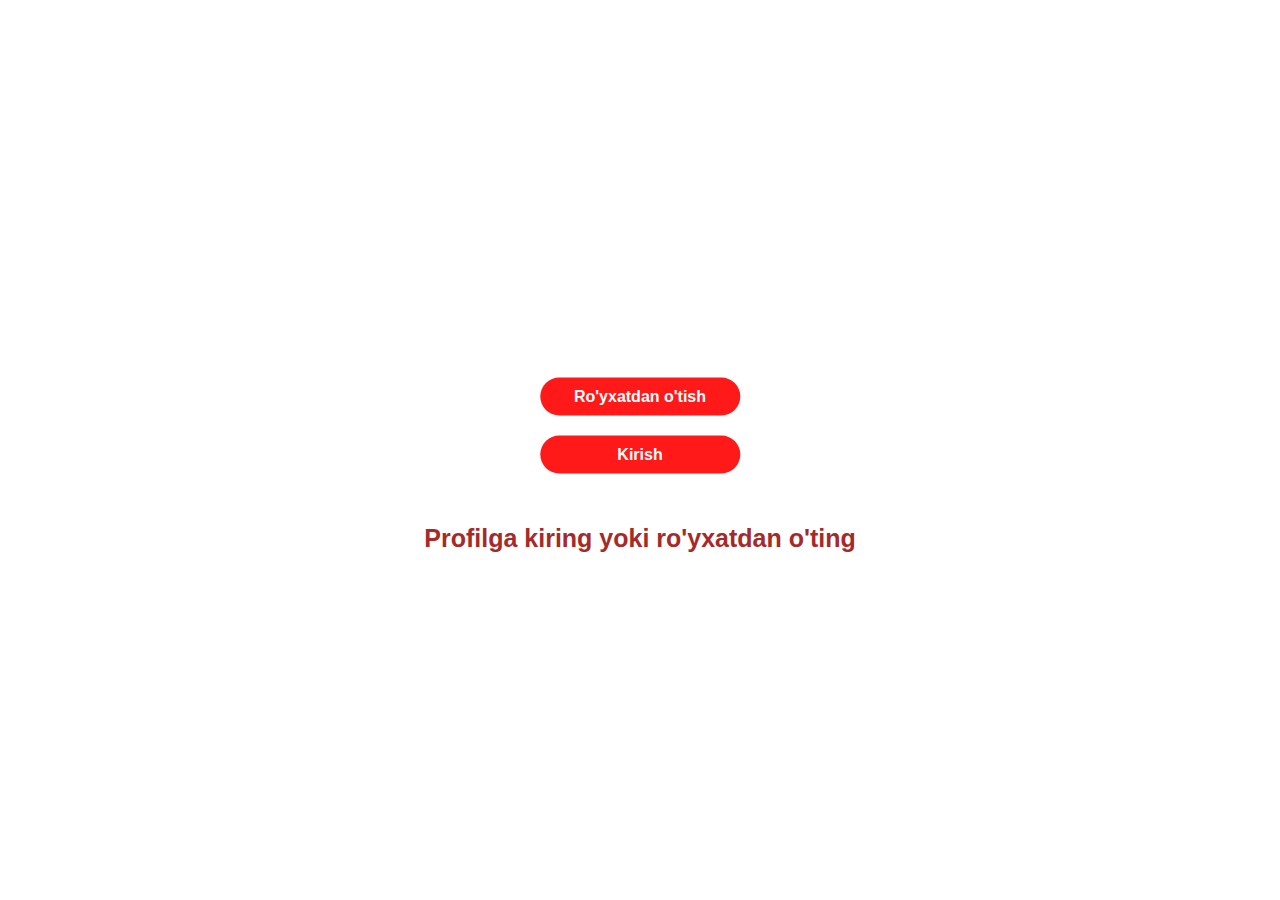
<file: index.html>
<!DOCTYPE html>
<html lang="en">
<head>
  <meta charset="UTF-8">
  <meta http-equiv="X-UA-Compatible" content="IE=edge">
  <meta name="viewport" content="width=device-width, initial-scale=1.0">
  <link rel="icon" href="images/logo.png">
  <link rel="stylesheet" href="styles/style.css">
  <title>Restaurant</title>
</head>
<body>
  <section class="section">
    <div class="container">
      <div class="section__content">
        <a href="htmls/registration.html" class="section__content-link registration btn">Ro'yxatdan o'tish</a>
        <a href="htmls/autorization.html" class="section__content-link autorization btn">Kirish</a>
      </div>
    </div>

    <div class="section__block">
      <h2 class="section__block-title">
        Profilga kiring yoki ro'yxatdan o'ting
      </h2>
    </div>
  </section>

  <div class="wrapper">
    <header class="header">
      <div class="container">
        <nav class="header__nav">
          <p class="header__nav-logo">
            Restaurant
          </p>
          <div class="header__nav-box">
            <p class="header__nav-userName"><span class="header__nav-user"></span> xush kelibsiz!</p>
            <a href="#!" class="header__nav-btn btn">Chiqish</a>
          </div>
          
        </nav>
      </div>
    </header>

    <main class="main">
      <div class="main__categories">
        <div class="container">
          <div class="main__categories-box">
            <button class="main__category hammasi">Hammasi</button>
            <button class="main__category quyuq">Quyuq ovqatlar</button>
            <button class="main__category suyuq">Suyuq ovqatlar</button>
            <button class="main__category ichimliklar">Ichimliklar</button>
          </div>
        </div>
        
      </div>

      <div class="main__content">
        <div class="container">
          <div class="main__content-box">

            <!-- <div class="card">
              <div class="card__imgBox">
                <img src="images/osh.jpg" alt="" class="card__imgBox-img">
              </div>

              <h2 class="card__title">Palov</h2>

              <p class="card__price">
                35.000 so'm
              </p>
            </div>  -->

          </div>
        </div>
      </div>
    </main>
  </div>






  <script src="apps/app.js"></script>
</body>
</html>
</file>
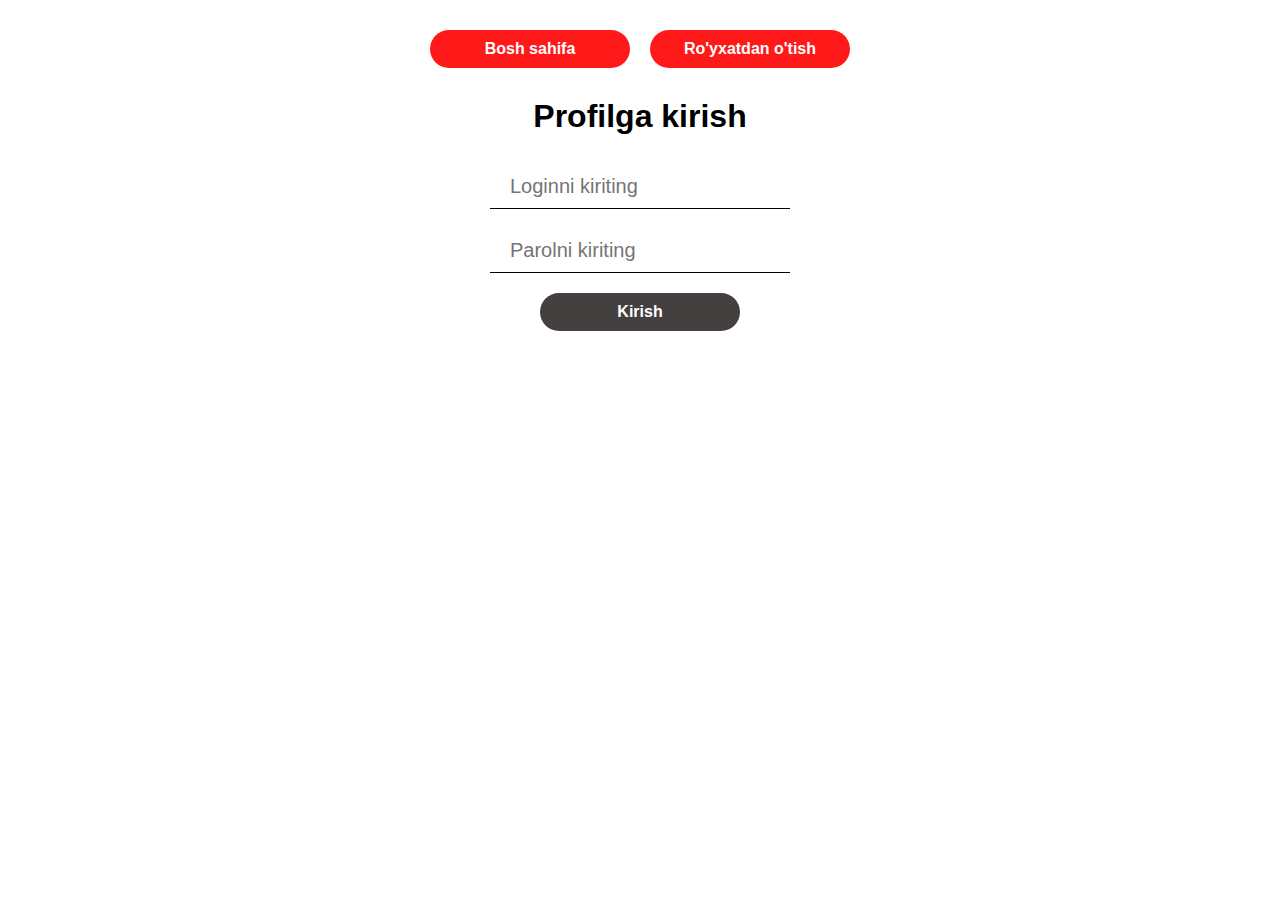
<file: htmls/autorization.html>
<!DOCTYPE html>
<html lang="en">
  <head>
    <meta charset="UTF-8" />
    <meta http-equiv="X-UA-Compatible" content="IE=edge" />
    <meta name="viewport" content="width=device-width, initial-scale=1.0" />
    <link rel="icon" href="../images/logo.png">
    <link rel="stylesheet" href="../styles/style.css" />
    <title>Profilga kirish</title>
  </head>
  <body>
    <main class="autoRegMain">
      <div class="container">
        <div class="autoRegMain__content">
          <div class="autoRegMain__content-links">
            <a href="../index.html" class="autoRegMain-link btn">Bosh sahifa</a>
            <a href="registration.html" class="autoRegMain-link btn">Ro'yxatdan o'tish</a>
          </div>

          <h1 class="autoRegMain__content-title">
            Profilga kirish
          </h1>

          <form action="form" class="autoRegMain__content-form">
            <input type="text" class="autoInput-login input"placeholder="Loginni kiriting" />
            <input type="password" class="autoInput-password input"placeholder="Parolni kiriting" />
            <a href="#!" class="autoBtn btn dark">Kirish</a>
          </form>
        </div>
      </div>
    </main>





    <script src="../apps/autoApp.js"></script>
  </body>
</html>
</file>
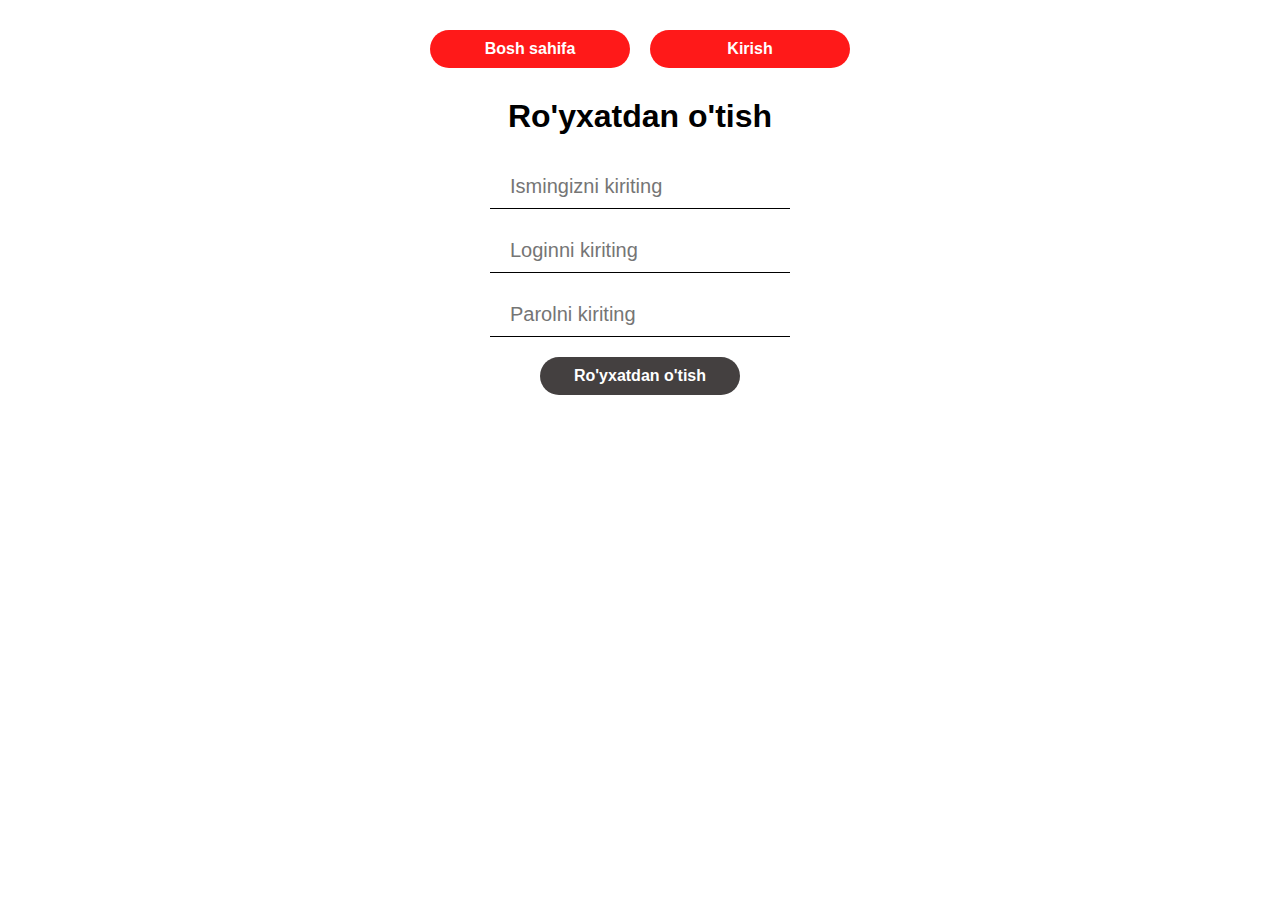
<file: htmls/registration.html>
<!DOCTYPE html>
<html lang="en">
<head>
  <meta charset="UTF-8">
  <meta http-equiv="X-UA-Compatible" content="IE=edge">
  <meta name="viewport" content="width=device-width, initial-scale=1.0">
  <link rel="icon" href="../images/logo.png">
  <link rel="stylesheet" href="../styles/style.css">
  <title>Ro'yxatdan o'tish</title>
</head>
<body>
  <main class="autoRegMain">
    <div class="container">
      <div class="autoRegMain__content">
        <div class="autoRegMain__content-links">
          <a href="../index.html" class="autoRegMain-link btn">Bosh sahifa</a>
          <a href="autorization.html" class="autoRegMain-link btn">Kirish</a>
          
        </div>

        <h1 class="autoRegMain__content-title">
          Ro'yxatdan o'tish
        </h1>

        <form action="regForm" class="autoRegMain__content-form">
          <input type="text" class="regInput-name input"  placeholder="Ismingizni kiriting"/>
          <input type="text" class="regInput-login input" placeholder="Loginni kiriting"/>
          <input type="password" class="regInput-password input" placeholder="Parolni kiriting"/>
          <a href="#!" class="regBtn btn dark">Ro'yxatdan o'tish</a>
        </form>
      </div>
    </div>
  </main>





  <script src="../apps/regApp.js"></script>
</body>
</html>
</file>
<file: styles/style.css>
* {
  margin: 0;
  padding: 0;
  box-sizing: border-box;
  list-style: none;
  text-decoration: none;
}

.container {
  max-width: 1200px;
  padding: 0 15px;
  margin: 0 auto;
}

body {
  position: relative;
  height: 100vh;
}

.btn {
  border: none;
  padding: 10px 10px;
  background: rgb(255, 25, 25);
  color: white;
  font-family: Arial, Helvetica, sans-serif;
  transition: 0.3s;
  font-size: 16px;
  font-weight: bold;
  cursor: pointer;
  width: 200px;
  border-radius: 25px;
  text-align: center;
}
.btn:hover {
  background: rgb(0, 60, 255);
}

.input {
  outline: none;
  border: none;
  padding: 10px 20px;
  width: 300px;
  font-family: Arial, Helvetica, sans-serif;
  font-size: 20px;
  border-bottom: 1px solid #000;
}

.dark {
  background: rgb(68, 64, 64);
}

.active {
  opacity: 1;
  z-index: -5;
}

.section {
  position: absolute;
  top: 50%;
  left: 50%;
  transform: translate(-50%, -50%);
}
.section__content {
  padding-top: 30px;
  display: flex;
  flex-direction: column;
  justify-content: center;
  align-items: center;
  gap: 20px;
  transition: 0.3s;
}
.section__block {
  margin-top: 50px;
  display: flex;
  justify-content: center;
  opacity: 1;
}
.section__block-title {
  font-family: Arial, Helvetica, sans-serif;
  font-size: 25px;
  color: brown;
  cursor: default;
}

.autoRegMain {
  padding-top: 30px;
}
.autoRegMain__content {
  display: flex;
  flex-direction: column;
  justify-content: center;
  align-items: center;
  gap: 30px;
}
.autoRegMain__content-links {
  display: flex;
  gap: 20px;
}
.autoRegMain__content-form {
  display: flex;
  flex-direction: column;
  align-items: center;
  gap: 20px;
}
.autoRegMain__content-title {
  font-family: Arial, Helvetica, sans-serif;
  font-size: 32px;
  cursor: default;
}

.header {
  padding: 15px 0;
  background: rgb(121, 115, 115);
}
.header__nav {
  display: flex;
  justify-content: space-between;
  align-items: center;
}
.header__nav-logo {
  font-family: Arial, Helvetica, sans-serif;
  font-size: 35px;
  font-weight: 700;
  color: white;
  text-shadow: 2px 2px 5px black;
}
.header__nav-userName {
  font-family: Arial, Helvetica, sans-serif;
  font-size: 17px;
  font-weight: 500;
  color: white;
  text-shadow: 2px 2px 5px black;
}
.header__nav-user {
  font-family: Arial, Helvetica, sans-serif;
  font-size: 25px;
  color: black;
  font-weight: 600;
  text-shadow: 2px 2px 5px rgb(255, 0, 0);
}
.header__nav-box {
  display: flex;
  gap: 30px;
  justify-content: space-between;
  align-items: center;
}

.main__categories-box {
  display: flex;
  justify-content: space-around;
  align-items: center;
  padding: 20px;
}
.main__category {
  border: none;
  background: rgb(121, 115, 115);
  padding: 10px 25px;
  font-family: Arial, Helvetica, sans-serif;
  font-size: 20px;
  border-radius: 25px;
  color: white;
  font-weight: 600;
  text-shadow: 2px 2px 5px black;
  transition: 0.3s;
  cursor: pointer;
}
.main__category:hover {
  background: rgb(126, 173, 235);
}
.main__content {
  background: rgb(121, 115, 115);
  padding: 20px;
}
.main__content-box {
  display: flex;
  flex-wrap: wrap;
  justify-content: space-evenly;
  align-items: start;
  gap: 20px;
}

.card {
  width: 200px;
  height: 200px;
  background: rgb(223, 205, 205);
  display: flex;
  flex-direction: column;
  justify-content: space-between;
  align-items: center;
  padding: 15px;
  border-radius: 20px;
  box-shadow: 5px 5px 5px black;
}
.card__imgBox {
  width: 160px;
  height: 100px;
  display: flex;
  justify-content: center;
  align-items: center;
  overflow: hidden;
  border-radius: 10px;
  box-shadow: 2px 2px 5px rgb(58, 57, 57);
}
.card__imgBox-img {
  width: 100%;
}
.card__title {
  font-family: Arial, Helvetica, sans-serif;
  font-size: 25px;
  text-shadow: 2px 2px 5px rgb(133, 132, 132);
  color: rgb(58, 51, 51);
}
.card__price {
  font-family: Arial, Helvetica, sans-serif;
  font-size: 14px;
  text-shadow: 2px 2px 5px black;
  color: black;
}/*# sourceMappingURL=style.css.map */
</file>
